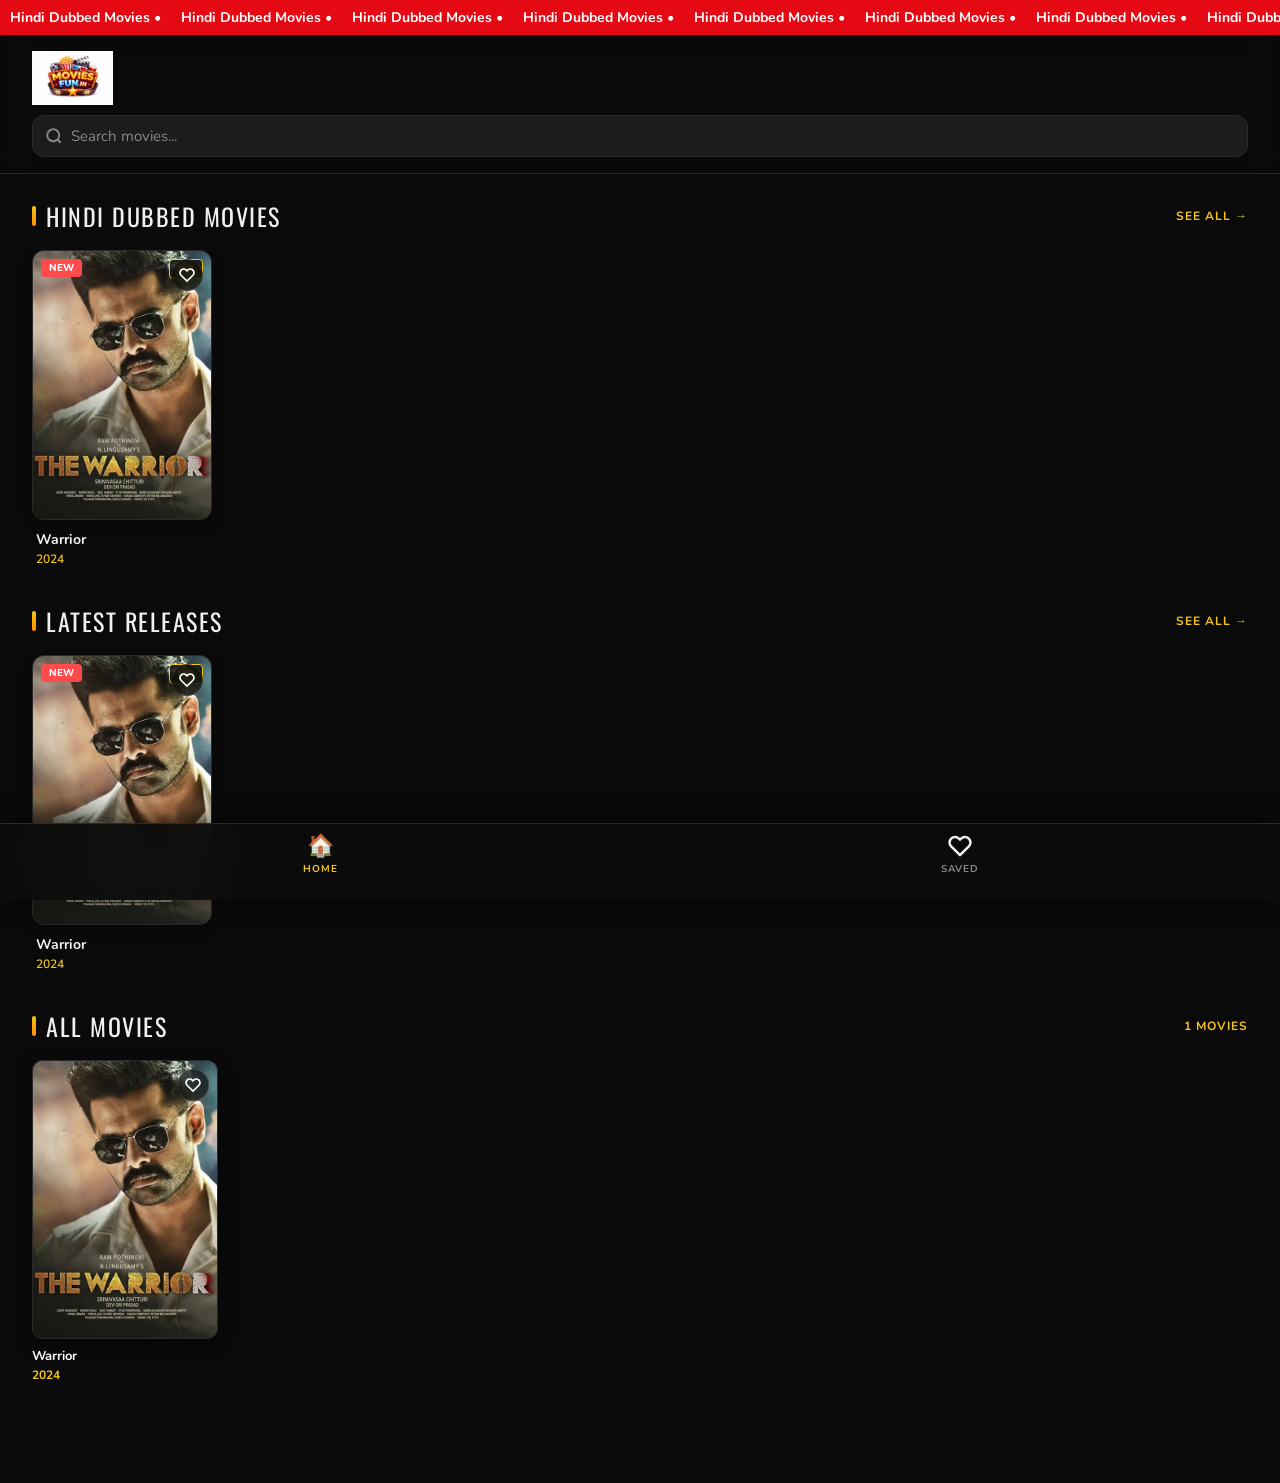
<file: index.html>
<!DOCTYPE html>
<html lang="en">
<head>
     <!-- Google tag (gtag.js) -->
<script async src="https://www.googletagmanager.com/gtag/js?id=G-2K7Y53VW21"></script>
<script>
  window.dataLayer = window.dataLayer || [];
  function gtag(){dataLayer.push(arguments);}
  gtag('js', new Date());

  gtag('config', 'G-2K7Y53VW21');
</script>
<script async src="https://pagead2.googlesyndication.com/pagead/js/adsbygoogle.js?client=ca-pub-8710423330759174"
     crossorigin="anonymous"></script>
  <meta charset="UTF-8">
  <meta name="viewport" content="width=device-width, initial-scale=1.0">
  <title>MoviesFun.in -Latest-Movies</title>
  <link rel="stylesheet" href="assets/css/style.css">
  <meta name="description" content="Watch latest movies online for free on MoviesFun.in. High quality streaming and downloads.">
</head>
<body>

<div id="mf-wrap">

  <!-- Continuous Scrolling Text -->
  <div class="marquee-container">
    <div class="marquee-content">
      <span>Hindi Dubbed Movies &bull;</span>
      <span>Hindi Dubbed Movies &bull;</span>
      <span>Hindi Dubbed Movies &bull;</span>
      <span>Hindi Dubbed Movies &bull;</span>
      <span>Hindi Dubbed Movies &bull;</span>
      <span>Hindi Dubbed Movies &bull;</span>
    </div>
    <div class="marquee-content" aria-hidden="true">
      <span>Hindi Dubbed Movies &bull;</span>
      <span>Hindi Dubbed Movies &bull;</span>
      <span>Hindi Dubbed Movies &bull;</span>
      <span>Hindi Dubbed Movies &bull;</span>
      <span>Hindi Dubbed Movies &bull;</span>
      <span>Hindi Dubbed Movies &bull;</span>
    </div>
  </div>

  <!-- HEADER -->
  <header id="mf-header">
    <div class="mf-header-top">
      <a class="mf-logo" href="index.html">
        <img src="assets/img/logo.png" alt="MoviesFun.in Logo">
      </a>
    </div>
    <div class="mf-search-bar">
      <svg width="18" height="18" fill="none" viewBox="0 0 24 24" stroke="currentColor" stroke-width="2.5">
        <circle cx="11" cy="11" r="8"/><path d="m21 21-4.35-4.35"/>
      </svg>
      <input type="text" id="mfSearchInput" placeholder="Search movies...">
    </div>
  </header>

  <!-- HOME VIEW -->
  <div id="mf-home-view">

    <!-- SEARCH RESULTS -->
    <div id="mf-search-section">
      <div class="mf-section-header" style="padding-top:24px">
        <div class="mf-section-title">Search Results</div>
        <span class="mf-see-all" id="mfSearchCount"></span>
      </div>
      <div class="mf-grid-section">
        <div class="mf-movies-grid" id="mfSearchGrid"></div>
      </div>
      <div style="height:100px"></div>
    </div>

    <!-- HINDI DUBBED MOVIES -->
    <div class="mf-section" id="mf-hindi-dubbed-section">
      <div class="mf-section-header">
        <div class="mf-section-title">Hindi Dubbed Movies</div>
        <a class="mf-see-all" href="#">See All →</a>
      </div>
      <div class="mf-cards-scroll" id="mfHindiCards">
        <!-- JS rendered -->
      </div>
    </div>

    <!-- LATEST RELEASES -->
    <div class="mf-section">
      <div class="mf-section-header">
        <div class="mf-section-title">Latest Releases</div>
        <a class="mf-see-all" href="#">See All →</a>
      </div>
      <div class="mf-cards-scroll" id="mfLatestCards">
        <!-- JS rendered -->
      </div>
    </div>

    <!-- ALL MOVIES -->
    <div class="mf-section">
      <div class="mf-section-header">
        <div class="mf-section-title">All Movies</div>
        <span class="mf-see-all" id="mfTotalCount"></span>
      </div>
      <div class="mf-grid-section">
        <div class="mf-movies-grid" id="mfAllGrid">
          <!-- JS rendered -->
        </div>
      </div>
    </div>

    <div style="height: 100px;"></div>
  </div><!-- #mf-home-view -->

  <!-- SAVED VIEW -->
  <div id="mf-saved-view">
    <div class="mf-saved-header">❤️ Liked Movies</div>
    <div class="mf-grid-section">
      <div class="mf-movies-grid" id="mfSavedGrid"></div>
    </div>
    <div style="height: 100px;"></div>
  </div>

  <!-- BOTTOM NAV -->
  <nav class="mf-bottom-nav">
    <div class="mf-nav-item active" id="mf-nav-home" onclick="mfShowHome()">
      <div class="mf-nav-icon">🏠</div>
      <div class="mf-nav-label">Home</div>
    </div>
    <div class="mf-nav-item" id="mf-nav-saved" onclick="mfShowSaved()">
      <div class="mf-nav-icon">
        <svg width="24" height="24" viewBox="0 0 24 24" fill="none" stroke="currentColor" stroke-width="2.5" stroke-linecap="round" stroke-linejoin="round" id="mf-heart-nav"><path d="M20.84 4.61a5.5 5.5 0 0 0-7.78 0L12 5.67l-1.06-1.06a5.5 5.5 0 0 0-7.78 7.78l1.06 1.06L12 21.23l7.78-7.78 1.06-1.06a5.5 5.5 0 0 0 0-7.78z"/></svg>
      </div>
      <div class="mf-nav-label">Saved</div>
    </div>
  </nav>

</div><!-- #mf-wrap -->

<div id="mfToast"></div>

<script src="assets/js/movies.js"></script>
<script src="assets/js/app.js"></script>
</body>
</html>
</file>
<file: assets/css/style.css>
@import url('https://fonts.googleapis.com/css2?family=Nunito:wght@400;600;700&family=Oswald:wght@400;600;700&display=swap');

:root {
  --bg: #0a0a0a;
  --surface: #1c1c1c;
  --accent: #f5c518;
  --accent2: #ff4b4b;
  --text: #f0f0f0;
  --muted: #888;
  --border: #2a2a2a;
  --grad: linear-gradient(135deg, #f5c518, #ff8c00);
  --header-height: 120px;
}

/* ── RESET & BASE ── */
* {
  margin: 0;
  padding: 0;
  box-sizing: border-box;
}

html, body {
  background: var(--bg);
  color: var(--text);
  font-family: 'Nunito', sans-serif;
  min-height: 100vh;
  overflow-x: hidden;
  scroll-behavior: smooth;
}

a {
  text-decoration: none;
  color: inherit;
}

button {
  border: none;
  background: none;
  cursor: pointer;
  font-family: inherit;
}

/* ── LAYOUT ── */
#mf-wrap {
  max-width: 1400px;
  margin: 0 auto;
  min-height: 100vh;
  position: relative;
  background: var(--bg);
}

/* ── HEADER ── */
#mf-header {
  position: sticky;
  top: 0;
  z-index: 100;
  background: rgba(10, 10, 10, 0.9);
  backdrop-filter: blur(12px);
  border-bottom: 1px solid var(--border);
  padding: 12px 16px;
  transition: all 0.3s ease;
}

.mf-header-top {
  display: flex;
  align-items: center;
  justify-content: space-between;
}

.mf-logo {
  display: flex;
  align-items: center;
  gap: 8px;
}

.mf-logo img {
  height: 54px;
  width: auto;
  display: block;
  transition: transform 0.3s ease;
}

.mf-logo:hover img {
  transform: scale(1.05);
}

.mf-search-bar {
  margin-top: 10px;
  display: flex;
  align-items: center;
  background: var(--surface);
  border: 1px solid var(--border);
  border-radius: 12px;
  padding: 0 12px;
  gap: 8px;
  transition: all 0.3s cubic-bezier(0.4, 0, 0.2, 1);
}

.mf-search-bar:focus-within {
  border-color: var(--accent);
  box-shadow: 0 0 0 4px rgba(245, 197, 24, 0.1);
  background: #252525;
}

.mf-search-bar input {
  flex: 1;
  background: none;
  border: none;
  outline: none;
  color: var(--text);
  font-family: 'Nunito', sans-serif;
  font-size: 15px;
  padding: 10px 0;
}

.mf-search-bar input::placeholder {
  color: var(--muted);
}

.mf-search-bar svg {
  color: var(--muted);
  flex-shrink: 0;
}

/* ── SECTIONS ── */
.mf-section {
  margin: 24px 0 0;
  animation: mfFadeUp 0.6s cubic-bezier(0.2, 0.8, 0.2, 1) both;
}

.mf-section-header {
  display: flex;
  align-items: center;
  justify-content: space-between;
  padding: 0 16px;
  margin-bottom: 16px;
}

.mf-section-title {
  font-family: 'Oswald', sans-serif;
  font-size: 20px;
  letter-spacing: 1.5px;
  display: flex;
  align-items: center;
  gap: 10px;
  color: var(--text);
  text-transform: uppercase;
}

.mf-section-title::before {
  content: '';
  width: 4px;
  height: 20px;
  background: var(--grad);
  border-radius: 2px;
}

.mf-see-all {
  font-size: 12px;
  color: var(--accent);
  font-weight: 700;
  letter-spacing: 1px;
  text-transform: uppercase;
  transition: opacity 0.2s;
}

.mf-see-all:hover {
  opacity: 0.8;
}

/* ── HORIZONTAL CARDS ── */
.mf-cards-scroll {
  display: flex;
  gap: 12px;
  padding: 0 16px 8px;
  overflow-x: auto;
  scrollbar-width: none;
  -ms-overflow-style: none;
}

.mf-cards-scroll::-webkit-scrollbar {
  display: none;
}

.mf-movie-card {
  flex-shrink: 0;
  width: 140px;
  transition: transform 0.3s cubic-bezier(0.4, 0, 0.2, 1);
}

.mf-movie-card:hover {
  transform: translateY(-4px);
}

.mf-card-poster {
  width: 100%;
  aspect-ratio: 2/3;
  border-radius: 12px;
  overflow: hidden;
  position: relative;
  background: var(--surface);
  border: 1px solid var(--border);
  box-shadow: 0 4px 12px rgba(0, 0, 0, 0.3);
}

.mf-card-poster img {
  width: 100%;
  height: 100%;
  object-fit: cover;
  transition: transform 0.5s ease;
}

.mf-movie-card:hover .mf-card-poster img {
  transform: scale(1.1);
}

.mf-card-overlay {
  position: absolute;
  inset: 0;
  background: linear-gradient(to top, rgba(0, 0, 0, 0.8) 0%, transparent 60%);
  opacity: 0;
  transition: opacity 0.3s;
  display: flex;
  align-items: center;
  justify-content: center;
}

.mf-movie-card:hover .mf-card-overlay {
  opacity: 1;
}

.mf-play-btn {
  width: 44px;
  height: 44px;
  background: var(--grad);
  border-radius: 50%;
  display: flex;
  align-items: center;
  justify-content: center;
  color: #000;
  font-size: 16px;
  transform: scale(0.8);
  transition: transform 0.3s;
}

.mf-movie-card:hover .mf-play-btn {
  transform: scale(1);
}

.mf-card-badge {
  position: absolute;
  top: 8px;
  left: 8px;
  background: var(--accent2);
  color: #fff;
  font-size: 10px;
  font-weight: 800;
  padding: 2px 8px;
  border-radius: 4px;
  text-transform: uppercase;
  z-index: 2;
}

.mf-card-badge.hd {
  background: rgba(0, 0, 0, 0.7);
  color: var(--accent);
  border: 1px solid var(--accent);
  left: auto;
  right: 8px;
}

.mf-card-info {
  padding: 10px 4px 0;
}

.mf-card-title {
  font-size: 14px;
  font-weight: 700;
  white-space: nowrap;
  overflow: hidden;
  text-overflow: ellipsis;
  color: var(--text);
}

.mf-card-year {
  font-size: 12px;
  color: var(--accent);
  font-weight: 600;
  margin-top: 2px;
}

/* ── GRID ── */
.mf-grid-section {
  padding: 0 16px;
}

.mf-movies-grid {
  display: grid;
  grid-template-columns: repeat(2, 1fr);
  gap: 12px;
}

.mf-grid-card {
  transition: transform 0.3s;
}

.mf-grid-card:hover {
  transform: translateY(-4px);
}

.mf-grid-poster {
  width: 100%;
  aspect-ratio: 2/3;
  border-radius: 10px;
  overflow: hidden;
  position: relative;
  background: var(--surface);
  border: 1px solid var(--border);
  box-shadow: 0 4px 16px rgba(0, 0, 0, 0.5);
}

.mf-grid-poster img {
  width: 100%;
  height: 100%;
  object-fit: cover;
  transition: transform 0.5s ease;
}

.mf-grid-card:hover .mf-grid-poster img {
  transform: scale(1.1);
}

.mf-grid-title {
  font-size: 13px;
  font-weight: 700;
  margin-top: 8px;
  white-space: nowrap;
  overflow: hidden;
  text-overflow: ellipsis;
  color: #fff;
}

.mf-grid-year {
  font-size: 12px;
  color: var(--accent);
  font-weight: 700;
  margin-top: 2px;
}

/* ── SAVE BUTTON ── */
.mf-save-btn {
  position: absolute;
  top: 8px;
  right: 8px;
  width: 32px;
  height: 32px;
  background: rgba(0, 0, 0, 0.6);
  backdrop-filter: blur(8px);
  border-radius: 50%;
  display: flex;
  align-items: center;
  justify-content: center;
  z-index: 5;
  transition: all 0.2s;
  border: 1px solid rgba(255, 255, 255, 0.1);
}

.mf-save-btn:hover {
  background: rgba(0, 0, 0, 0.8);
  transform: scale(1.1);
}

.mf-save-btn svg {
  width: 16px;
  height: 16px;
  fill: none;
  stroke: #fff;
  stroke-width: 2.5;
  transition: all 0.2s;
}

.mf-save-btn.saved {
  background: var(--accent2);
  border-color: var(--accent2);
}

.mf-save-btn.saved svg {
  fill: #fff;
  stroke: #fff;
}

/* ── SEARCH & VIEWS ── */
#mf-search-section, #mf-saved-view {
  display: none;
}

#mf-search-section.active, #mf-saved-view.active {
  display: block;
}

.mf-saved-header {
  display: flex;
  align-items: center;
  gap: 10px;
  padding: 24px 16px 16px;
  font-family: 'Oswald', sans-serif;
  font-size: 22px;
  letter-spacing: 2px;
  color: var(--text);
  text-transform: uppercase;
}

.mf-saved-header::before {
  content: '';
  width: 4px;
  height: 24px;
  background: var(--grad);
  border-radius: 2px;
}

/* ── EMPTY STATES ── */
.mf-empty-wrap {
  padding: 40px 20px;
  grid-column: 1 / -1;
}

.mf-empty-state {
  display: flex;
  flex-direction: column;
  align-items: center;
  justify-content: center;
  padding: 48px 24px;
  gap: 16px;
  text-align: center;
  border: 1px dashed var(--border);
  border-radius: 20px;
  background: rgba(28, 28, 28, 0.4);
}

.mf-empty-icon {
  font-size: 48px;
  opacity: 0.5;
}

.mf-empty-title {
  font-family: 'Oswald', sans-serif;
  font-size: 20px;
  letter-spacing: 1px;
  color: var(--muted);
}

.mf-empty-sub {
  font-size: 14px;
  color: var(--muted);
  line-height: 1.6;
}

/* ── BOTTOM NAV ── */
.mf-bottom-nav {
  position: fixed;
  bottom: 0;
  left: 50%;
  transform: translateX(-50%);
  width: 100%;
  max-width: 1400px;
  background: rgba(12, 12, 12, 0.95);
  backdrop-filter: blur(20px);
  border-top: 1px solid var(--border);
  display: flex;
  padding: 10px 0 24px;
  z-index: 100;
  box-shadow: 0 -4px 20px rgba(0, 0, 0, 0.5);
}

.mf-nav-item {
  flex: 1;
  display: flex;
  flex-direction: column;
  align-items: center;
  gap: 4px;
  transition: transform 0.2s;
}

.mf-nav-item:active {
  transform: scale(0.9);
}

.mf-nav-icon {
  font-size: 22px;
  height: 24px;
  display: flex;
  align-items: center;
}

.mf-nav-label {
  font-size: 10px;
  font-weight: 700;
  color: var(--muted);
  letter-spacing: 1px;
  text-transform: uppercase;
}

.mf-nav-item.active .mf-nav-label {
  color: var(--accent);
}

.mf-nav-item.active .mf-nav-icon svg {
  stroke: var(--accent);
}

/* ── DETAIL PAGE (single.php) ── */
.mfs-wrap {
  max-width: 900px;
  margin: 0 auto;
  padding-bottom: 100px;
  min-height: 100vh;
}

.mfs-topbar {
  position: sticky;
  top: 0;
  z-index: 100;
  background: rgba(10, 10, 10, 0.95);
  backdrop-filter: blur(12px);
  border-bottom: 1px solid var(--border);
  padding: 14px 20px;
  display: flex;
  align-items: center;
  gap: 16px;
}

.mfs-back {
  display: flex;
  align-items: center;
  justify-content: center;
  width: 36px;
  height: 36px;
  background: var(--surface);
  border-radius: 10px;
  color: var(--text);
  border: 1px solid var(--border);
  font-size: 18px;
}

.mfs-topbar-title {
  font-family: 'Oswald', sans-serif;
  font-size: 18px;
  font-weight: 600;
  white-space: nowrap;
  overflow: hidden;
  text-overflow: ellipsis;
  flex: 1;
}

.mfs-hero {
  position: relative;
  width: 100%;
  min-height: 280px;
  display: flex;
  align-items: flex-end;
  padding: 24px;
}

.mfs-backdrop {
  position: absolute;
  inset: 0;
  overflow: hidden;
}

.mfs-backdrop img {
  width: 100%;
  height: 100%;
  object-fit: cover;
  filter: blur(30px) brightness(0.4);
  transform: scale(1.2);
}

.mfs-backdrop-overlay {
  position: absolute;
  inset: 0;
  background: linear-gradient(to bottom, transparent, rgba(10, 10, 10, 1));
}

.mfs-hero-inner {
  position: relative;
  display: flex;
  gap: 20px;
  align-items: flex-end;
  width: 100%;
}

.mfs-poster {
  width: 120px;
  aspect-ratio: 2/3;
  border-radius: 12px;
  overflow: hidden;
  border: 2px solid var(--border);
  box-shadow: 0 12px 40px rgba(0, 0, 0, 0.8);
  background: var(--surface);
}

.mfs-poster img {
  width: 100%;
  height: 100%;
  object-fit: cover;
}

.mfs-info {
  flex: 1;
}

.mfs-title {
  font-family: 'Oswald', sans-serif;
  font-size: 24px;
  font-weight: 700;
  color: #fff;
  margin-bottom: 12px;
  line-height: 1.2;
}

.mfs-badges {
  display: flex;
  flex-wrap: wrap;
  gap: 8px;
}

.mfs-badge {
  background: rgba(28, 28, 28, 0.6);
  border: 1px solid var(--border);
  color: var(--muted);
  font-size: 11px;
  font-weight: 800;
  padding: 4px 10px;
  border-radius: 6px;
  text-transform: uppercase;
}

.mfs-badge.year, .mfs-badge.hd {
  color: var(--accent);
  border-color: var(--accent);
}

.mfs-content {
  padding: 32px 20px;
}

.mfs-content-body {
  color: #ccc;
  font-size: 16px;
  line-height: 1.8;
}

.mfs-content-body p {
  margin-bottom: 20px;
}

.mfs-content-body h1, .mfs-content-body h2, .mfs-content-body h3 {
  font-family: 'Oswald', sans-serif;
  color: #fff;
  margin: 32px 0 16px;
  letter-spacing: 1px;
  text-transform: uppercase;
}

.mfs-content-body a {
  color: var(--accent);
  font-weight: 700;
}

.mfs-content-body iframe, .mfs-content-body video {
  width: 100%;
  aspect-ratio: 16/9;
  border-radius: 16px;
  margin: 24px 0;
  border: 1px solid var(--border);
  box-shadow: 0 8px 32px rgba(0, 0, 0, 0.4);
}

/* ── UTILS ── */
.hidden { display: none !important; }

@keyframes mfFadeUp {
  from { opacity: 0; transform: translateY(20px); }
  to { opacity: 1; transform: translateY(0); }
}

/* ── RESPONSIVE ── */
@media (min-width: 768px) {
  #mf-header { padding: 16px 32px; }
  .mf-section-header { padding: 0 32px; }
  .mf-section-title { font-size: 24px; }
  .mf-grid-section { padding: 0 32px; }
  .mf-cards-scroll { gap: 20px; padding: 0 32px 12px; }
  .mf-movie-card { width: 180px; }
  .mf-movies-grid { grid-template-columns: repeat(4, 1fr); gap: 20px; }
  .mfs-wrap { padding-top: 40px; }
  .mfs-poster { width: 180px; }
  .mfs-title { font-size: 36px; }
}

@media (min-width: 1200px) {
  .mf-movies-grid { grid-template-columns: repeat(6, 1fr); }
}

/* ── TOAST ── */
#mfToast {
  position: fixed;
  bottom: 90px;
  left: 50%;
  transform: translateX(-50%) translateY(10px);
  background: #1a1a1a;
  color: #fff;
  padding: 12px 24px;
  border-radius: 30px;
  font-size: 14px;
  font-weight: 700;
  z-index: 9999;
  pointer-events: none;
  opacity: 0;
  transition: all 0.3s cubic-bezier(0.18, 0.89, 0.32, 1.28);
  border: 1px solid var(--border);
  box-shadow: 0 8px 24px rgba(0,0,0,0.5);
  white-space: nowrap;
}

#mfToast.show {
  opacity: 1;
  transform: translateX(-50%) translateY(0);
}

/* ── CONTINUOUS MARQUEE ── */
.marquee-container {
  overflow: hidden;
  white-space: nowrap;
  background-color: #e50914;
  color: white;
  padding: 8px 0;
  display: flex;
  align-items: center;
  width: 100%;
}

.marquee-content {
  display: flex;
  flex-shrink: 0;
  animation: scroll-marquee 10s linear infinite;
  font-weight: bold;
  font-size: 14px;
}

.marquee-content span {
  padding: 0 10px;
}

@keyframes scroll-marquee {
  0% { transform: translateX(100%); }
  100% { transform: translateX(-100%); }
}
</file>
